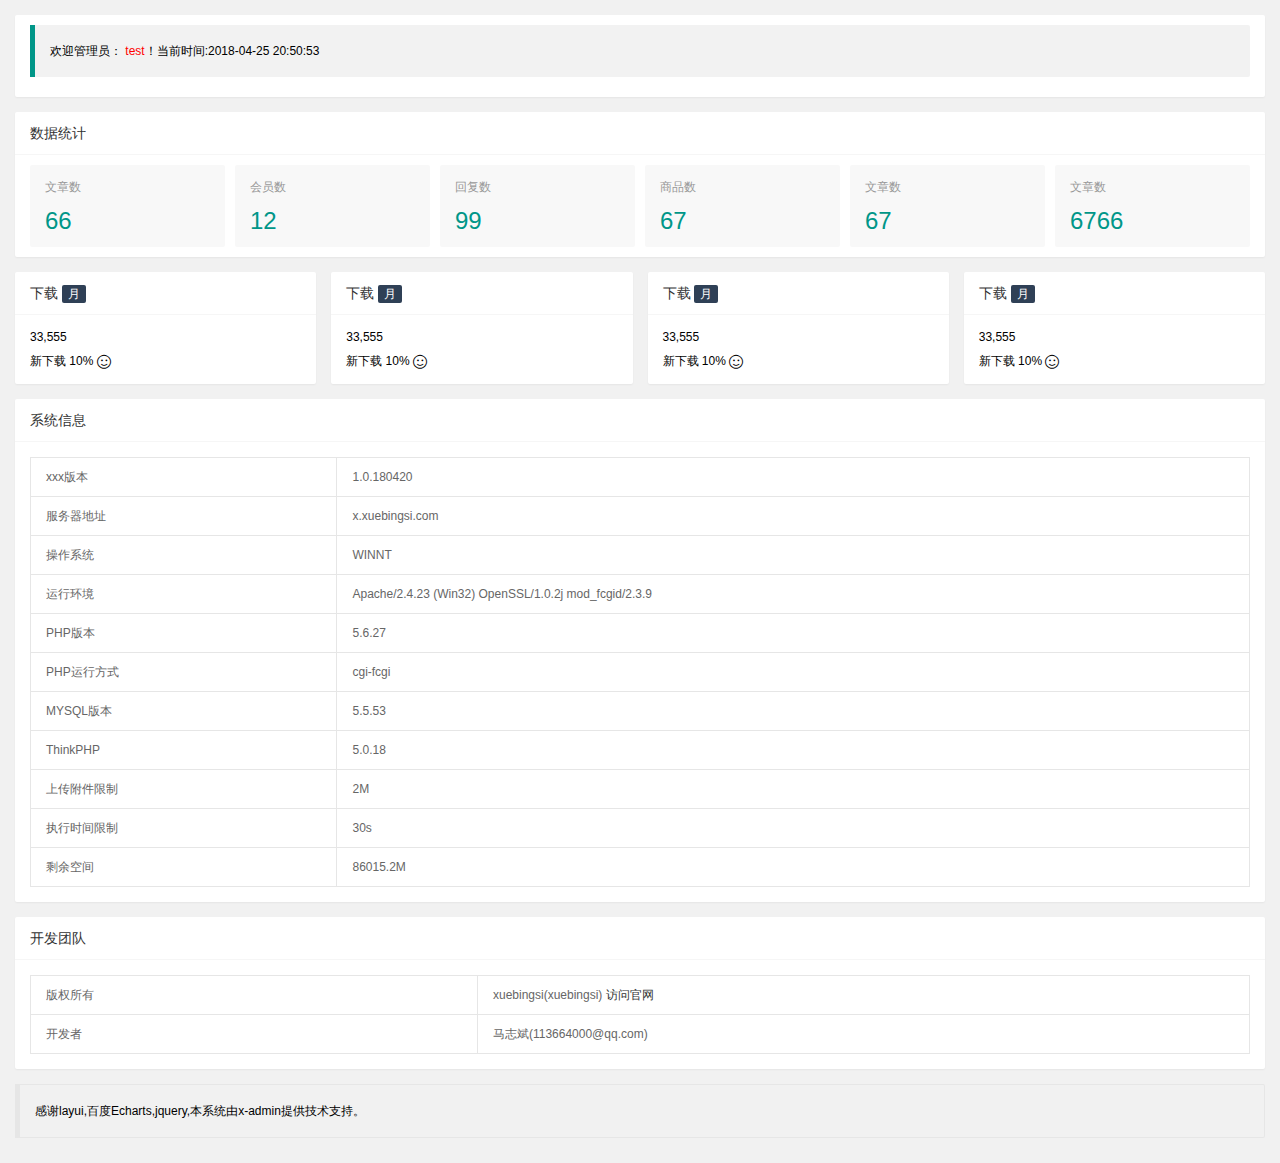
<file: smart-class/smart-class-web/src/main/webapp/admin/welcome.html>
<!DOCTYPE html>
<html class="x-admin-sm">
    <head>
        <meta charset="UTF-8">
        <title>欢迎页面-X-admin2.2</title>
        <meta name="renderer" content="webkit">
        <meta http-equiv="X-UA-Compatible" content="IE=edge,chrome=1">
        <meta name="viewport" content="width=device-width,user-scalable=yes, minimum-scale=0.4, initial-scale=0.8,target-densitydpi=low-dpi" />
        <link rel="stylesheet" href="./css/font.css">
        <link rel="stylesheet" href="./css/xadmin.css">
        <script src="./lib/layui/layui.js" charset="utf-8"></script>
        <script type="text/javascript" src="./js/xadmin.js"></script>
        <!-- 让IE8/9支持媒体查询，从而兼容栅格 -->
        <!--[if lt IE 9]>
          <script src="https://cdn.staticfile.org/html5shiv/r29/html5.min.js"></script>
          <script src="https://cdn.staticfile.org/respond.js/1.4.2/respond.min.js"></script>
        <![endif]-->
    </head>
    <body>
        <div class="layui-fluid">
            <div class="layui-row layui-col-space15">
                <div class="layui-col-md12">
                    <div class="layui-card">
                        <div class="layui-card-body ">
                            <blockquote class="layui-elem-quote">欢迎管理员：
                                <span class="x-red">test</span>！当前时间:2018-04-25 20:50:53
                            </blockquote>
                        </div>
                    </div>
                </div>
                <div class="layui-col-md12">
                    <div class="layui-card">
                        <div class="layui-card-header">数据统计</div>
                        <div class="layui-card-body ">
                            <ul class="layui-row layui-col-space10 layui-this x-admin-carousel x-admin-backlog">
                                <li class="layui-col-md2 layui-col-xs6">
                                    <a href="javascript:;" class="x-admin-backlog-body">
                                        <h3>文章数</h3>
                                        <p>
                                            <cite>66</cite></p>
                                    </a>
                                </li>
                                <li class="layui-col-md2 layui-col-xs6">
                                    <a href="javascript:;" class="x-admin-backlog-body">
                                        <h3>会员数</h3>
                                        <p>
                                            <cite>12</cite></p>
                                    </a>
                                </li>
                                <li class="layui-col-md2 layui-col-xs6">
                                    <a href="javascript:;" class="x-admin-backlog-body">
                                        <h3>回复数</h3>
                                        <p>
                                            <cite>99</cite></p>
                                    </a>
                                </li>
                                <li class="layui-col-md2 layui-col-xs6">
                                    <a href="javascript:;" class="x-admin-backlog-body">
                                        <h3>商品数</h3>
                                        <p>
                                            <cite>67</cite></p>
                                    </a>
                                </li>
                                <li class="layui-col-md2 layui-col-xs6">
                                    <a href="javascript:;" class="x-admin-backlog-body">
                                        <h3>文章数</h3>
                                        <p>
                                            <cite>67</cite></p>
                                    </a>
                                </li>
                                <li class="layui-col-md2 layui-col-xs6 ">
                                    <a href="javascript:;" class="x-admin-backlog-body">
                                        <h3>文章数</h3>
                                        <p>
                                            <cite>6766</cite></p>
                                    </a>
                                </li>
                            </ul>
                        </div>
                    </div>
                </div>
                <div class="layui-col-sm6 layui-col-md3">
                    <div class="layui-card">
                        <div class="layui-card-header">下载
                            <span class="layui-badge layui-bg-cyan layuiadmin-badge">月</span></div>
                        <div class="layui-card-body  ">
                            <p class="layuiadmin-big-font">33,555</p>
                            <p>新下载
                                <span class="layuiadmin-span-color">10%
                                    <i class="layui-inline layui-icon layui-icon-face-smile-b"></i></span>
                            </p>
                        </div>
                    </div>
                </div>
                <div class="layui-col-sm6 layui-col-md3">
                    <div class="layui-card">
                        <div class="layui-card-header">下载
                            <span class="layui-badge layui-bg-cyan layuiadmin-badge">月</span></div>
                        <div class="layui-card-body ">
                            <p class="layuiadmin-big-font">33,555</p>
                            <p>新下载
                                <span class="layuiadmin-span-color">10%
                                    <i class="layui-inline layui-icon layui-icon-face-smile-b"></i></span>
                            </p>
                        </div>
                    </div>
                </div>
                <div class="layui-col-sm6 layui-col-md3">
                    <div class="layui-card">
                        <div class="layui-card-header">下载
                            <span class="layui-badge layui-bg-cyan layuiadmin-badge">月</span></div>
                        <div class="layui-card-body ">
                            <p class="layuiadmin-big-font">33,555</p>
                            <p>新下载
                                <span class="layuiadmin-span-color">10%
                                    <i class="layui-inline layui-icon layui-icon-face-smile-b"></i></span>
                            </p>
                        </div>
                    </div>
                </div>
                <div class="layui-col-sm6 layui-col-md3">
                    <div class="layui-card">
                        <div class="layui-card-header">下载
                            <span class="layui-badge layui-bg-cyan layuiadmin-badge">月</span></div>
                        <div class="layui-card-body ">
                            <p class="layuiadmin-big-font">33,555</p>
                            <p>新下载
                                <span class="layuiadmin-span-color">10%
                                    <i class="layui-inline layui-icon layui-icon-face-smile-b"></i></span>
                            </p>
                        </div>
                    </div>
                </div>
                <div class="layui-col-md12">
                    <div class="layui-card">
                        <div class="layui-card-header">系统信息</div>
                        <div class="layui-card-body ">
                            <table class="layui-table">
                                <tbody>
                                    <tr>
                                        <th>xxx版本</th>
                                        <td>1.0.180420</td></tr>
                                    <tr>
                                        <th>服务器地址</th>
                                        <td>x.xuebingsi.com</td></tr>
                                    <tr>
                                        <th>操作系统</th>
                                        <td>WINNT</td></tr>
                                    <tr>
                                        <th>运行环境</th>
                                        <td>Apache/2.4.23 (Win32) OpenSSL/1.0.2j mod_fcgid/2.3.9</td></tr>
                                    <tr>
                                        <th>PHP版本</th>
                                        <td>5.6.27</td></tr>
                                    <tr>
                                        <th>PHP运行方式</th>
                                        <td>cgi-fcgi</td></tr>
                                    <tr>
                                        <th>MYSQL版本</th>
                                        <td>5.5.53</td></tr>
                                    <tr>
                                        <th>ThinkPHP</th>
                                        <td>5.0.18</td></tr>
                                    <tr>
                                        <th>上传附件限制</th>
                                        <td>2M</td></tr>
                                    <tr>
                                        <th>执行时间限制</th>
                                        <td>30s</td></tr>
                                    <tr>
                                        <th>剩余空间</th>
                                        <td>86015.2M</td></tr>
                                </tbody>
                            </table>
                        </div>
                    </div>
                </div>
                <div class="layui-col-md12">
                    <div class="layui-card">
                        <div class="layui-card-header">开发团队</div>
                        <div class="layui-card-body ">
                            <table class="layui-table">
                                <tbody>
                                    <tr>
                                        <th>版权所有</th>
                                        <td>xuebingsi(xuebingsi)
                                            <a href="http://x.xuebingsi.com/" target="_blank">访问官网</a></td>
                                    </tr>
                                    <tr>
                                        <th>开发者</th>
                                        <td>马志斌(113664000@qq.com)</td></tr>
                                </tbody>
                            </table>
                        </div>
                    </div>
                </div>
                <style id="welcome_style"></style>
                <div class="layui-col-md12">
                    <blockquote class="layui-elem-quote layui-quote-nm">感谢layui,百度Echarts,jquery,本系统由x-admin提供技术支持。</blockquote></div>
            </div>
        </div>
        </div>
    </body>
</html>
</file>
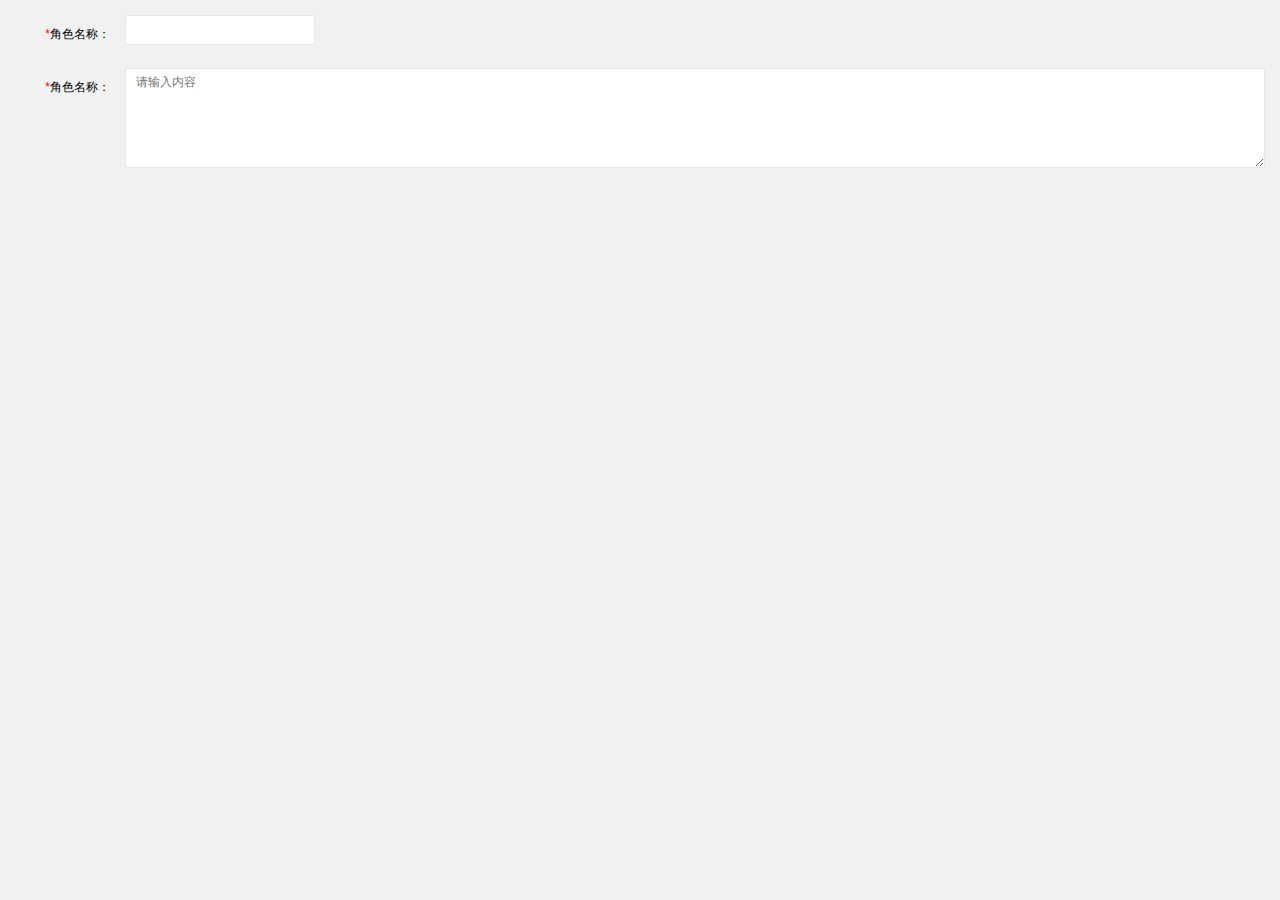
<file: smart-class/smart-class-web/src/main/webapp/admin/role/add.html>
<!DOCTYPE html>
<html class="x-admin-sm">

<head>
    <meta charset="UTF-8">
    <title>欢迎页面-X-admin2.2</title>
    <meta name="renderer" content="webkit">
    <meta http-equiv="X-UA-Compatible" content="IE=edge,chrome=1">
    <meta name="viewport"
          content="width=device-width,user-scalable=yes, minimum-scale=0.4, initial-scale=0.8,target-densitydpi=low-dpi"/>
    <link rel="stylesheet" href="../../css/font.css">
    <link rel="stylesheet" href="../../css/xadmin.css">
    <script type="text/javascript" src="../../js/jquery-1.4.4.min.js"></script>
    <script type="text/javascript" src="../../lib/layui/layui.js" charset="utf-8"></script>
    <script type="text/javascript" src="../../js/xadmin.js"></script>

    <!-- 让IE8/9支持媒体查询，从而兼容栅格 -->
    <!--[if lt IE 9]>
    <script src="https://cdn.staticfile.org/html5shiv/r29/html5.min.js"></script>
    <script src="https://cdn.staticfile.org/respond.js/1.4.2/respond.min.js"></script>
    <![endif]--></head>

<body>
<div class="layui-fluid">
    <div class="layui-row">
        <form class="layui-form" method="post" action="/admin/role">
            <div class="layui-form-item">
                <label for="roleName" class="layui-form-label">
                    <span class="x-red">*</span>角色名称：</label>
                <div class="layui-input-inline">
                    <input type="text" id="roleName" name="roleName" required="" lay-verify="required"
                           autocomplete="off" class="layui-input"></div>
            </div>
            <div class="layui-form-item layui-form-text">
                <label for="roleDescription" class="layui-form-label"><span class="x-red">*</span>角色名称：</label>
                <div class="layui-input-block">
                    <textarea placeholder="请输入内容" id="roleDescription" name="roleDescription"
                              class="layui-textarea"></textarea>
                </div>
            </div>

        </form>
    </div>
</div>
<script>
    function add(index) {
        let roleName = $("#roleName").val();
        let roleDescription = $("#roleDescription").val();
        $.ajax({
                async:false,
                url: "./",
                data: {
                    "roleName": roleName,
                    "roleDescription": roleDescription,
                },
                type: "post",
                success: function (data) {
                    if (data["success"]>0){
                        parent.layer.msg("数据添加成功");
                        parent.layer.close(index);

                    }
                }
            }
        )
    }
</script>
</body>

</html>
</file>
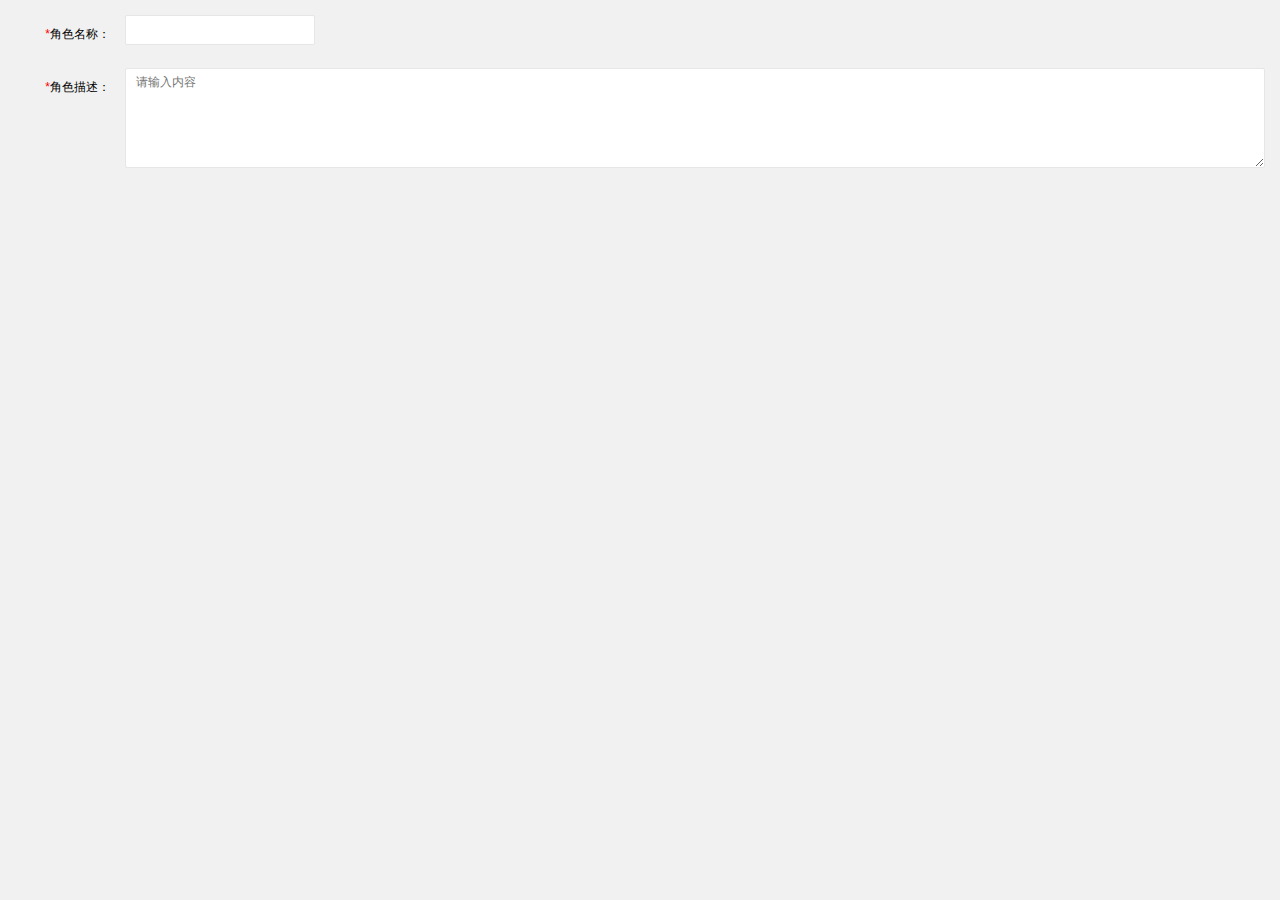
<file: smart-class/smart-class-web/src/main/webapp/admin/role/edit.html>
<!DOCTYPE html>
<html class="x-admin-sm">

<head>
    <meta charset="UTF-8">
    <title>欢迎页面-X-admin2.2</title>
    <meta name="renderer" content="webkit">
    <meta http-equiv="X-UA-Compatible" content="IE=edge,chrome=1">
    <meta name="viewport"
          content="width=device-width,user-scalable=yes, minimum-scale=0.4, initial-scale=0.8,target-densitydpi=low-dpi"/>
    <link rel="stylesheet" href="../../css/font.css">
    <link rel="stylesheet" href="../../css/xadmin.css">
    <script type="text/javascript" src="../../js/jquery-1.4.4.min.js"></script>
    <script type="text/javascript" src="../../lib/layui/layui.js" charset="utf-8"></script>
    <script type="text/javascript" src="../../js/xadmin.js"></script>
    <script>
        function loadPageByRoleId(roleId) {
            $("#roleId").val(roleId);
            $.ajax({
                url:"./"+roleId,
                type:"get",
                success:function (data) {
                    $("#roleName").val(data["data"]["roleName"]);
                    $("#roleDescription").val(data["data"]["roleDescription"]);
                }
            })
        }
        function editRole(index) {
            let roleName = $("#roleName").val();
            let roleDescription = $("#roleDescription").val();
            $.ajax({
                    url: "./"+$("#roleId").val(),
                    data: {
                        // "_method":"PUT",
                        "roleName": roleName,
                        "roleDescription": roleDescription,
                    },
                    type: "put",
                    dataType:"json",
                    success: function (data) {
                        if (data["success"]==1){
                            parent.layer.msg("数据修改成功");
                            parent.layer.close(index);
                            parent.table.reload("roleTable");
                        }
                    }
                }
            )
        }
    </script>
    <!-- 让IE8/9支持媒体查询，从而兼容栅格 -->
    <!--[if lt IE 9]>
    <script src="https://cdn.staticfile.org/html5shiv/r29/html5.min.js"></script>
    <script src="https://cdn.staticfile.org/respond.js/1.4.2/respond.min.js"></script>
    <![endif]--></head>

<body>
<div class="layui-fluid">
    <div class="layui-row">
        <form class="layui-form" method="post" action="/admin/role">
            <input type="hidden" id="roleId" name="roleId">
            <div class="layui-form-item">
                <label for="roleName" class="layui-form-label">
                    <span class="x-red">*</span>角色名称：</label>
                <div class="layui-input-inline">
                    <input type="text" id="roleName" name="roleName" required="" lay-verify="required"
                           autocomplete="off" class="layui-input"></div>
            </div>
            <div class="layui-form-item layui-form-text">
                <label for="roleDescription" class="layui-form-label"><span class="x-red">*</span>角色描述：</label>
                <div class="layui-input-block">
                    <textarea placeholder="请输入内容" id="roleDescription" name="roleDescription"
                              class="layui-textarea"></textarea>
                </div>
            </div>

        </form>
    </div>
</div>

</body>

</html>
</file>
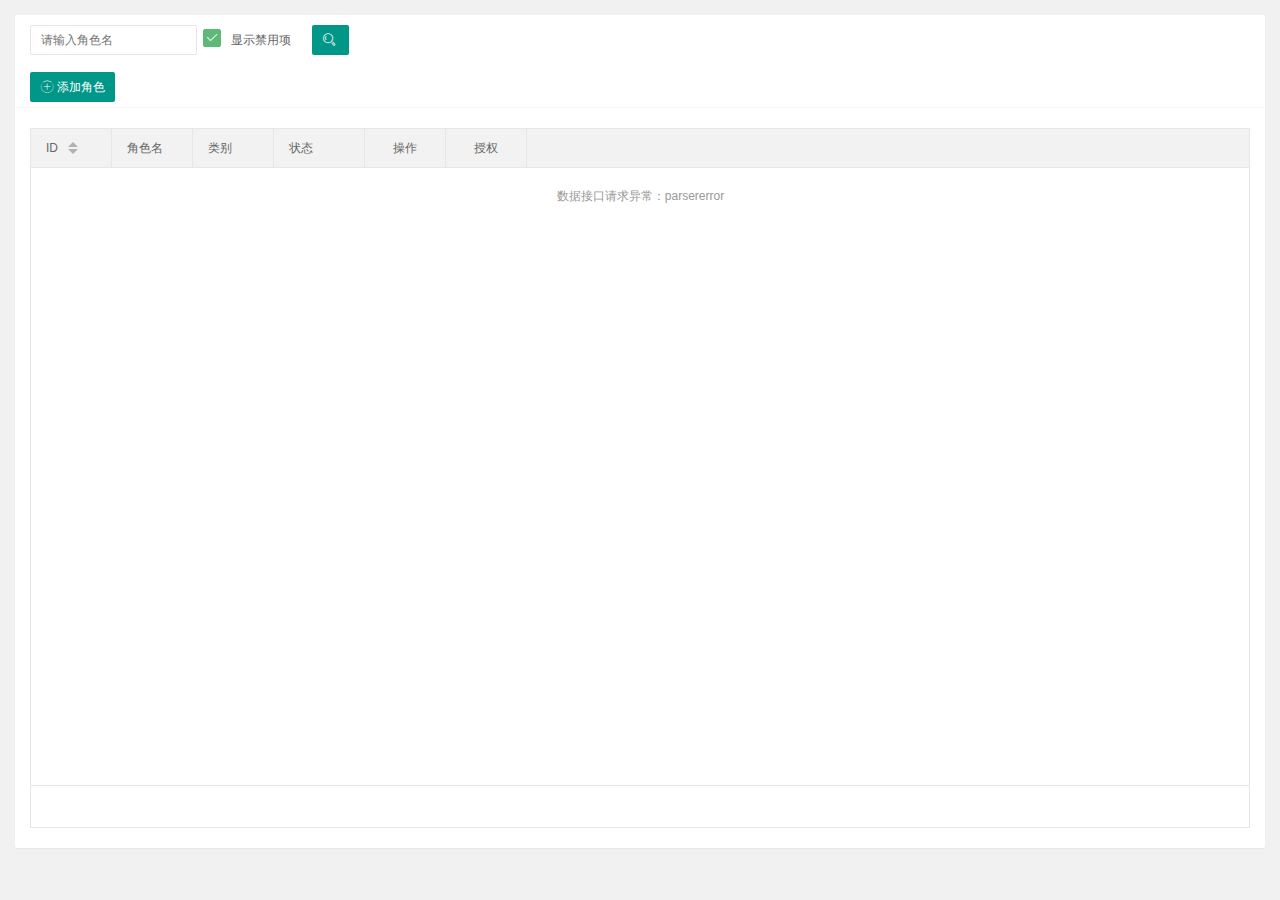
<file: smart-class/smart-class-web/src/main/webapp/admin/role/manage.html>
<!DOCTYPE html>
<html class="x-admin-sm">
<head>
    <meta charset="UTF-8">
    <title>欢迎页面-X-admin2.2</title>
    <meta name="renderer" content="webkit">
    <meta http-equiv="X-UA-Compatible" content="IE=edge,chrome=1">
    <meta name="viewport"
          content="width=device-width,user-scalable=yes, minimum-scale=0.4, initial-scale=0.8,target-densitydpi=low-dpi"/>
    <link rel="stylesheet" href="../../css/font.css">
    <link rel="stylesheet" href="../../css/xadmin.css">
    <script src="../../lib/layui/layui.js" charset="utf-8"></script>
    <script src="../../js/jquery.min.js"></script>
    <script src="../../js/smart.js"></script>
    <!--    <script type="text/javascript" src="../../js/xadmin.js"></script>-->
    <!--[if lt IE 9]>
    <script src="https://cdn.staticfile.org/html5shiv/r29/html5.min.js"></script>
    <script src="https://cdn.staticfile.org/respond.js/1.4.2/respond.min.js"></script>
    <![endif]-->
</head>
<body>
<div class="layui-fluid">
    <div class="layui-row layui-col-space15">
        <div class="layui-col-md12">
            <div class="layui-card">
                <div class="layui-card-body ">
                    <form class="layui-form layui-col-space5">
                        <div class="layui-inline layui-show-xs-block">
                            <input type="text" id="roleName" name="roleName" placeholder="请输入角色名" autocomplete="off"
                                   class="layui-input">
                        </div>
                        <input type="checkbox" name="roleStatus" value="-1" title="显示禁用项" lay-skin="primary" checked>
                        <div class="layui-inline layui-show-xs-block">
                            <button id="searchButton" type="button" class="layui-btn" lay-submit="" lay-filter="sreach">
                                <i class="layui-icon">&#xe615;</i></button>
                        </div>
                    </form>
                </div>
                <div class="layui-card-header">

                    <button class="layui-btn" id="add"><i class="layui-icon"></i>添加角色</button>
                </div>
                <div class="layui-card-body" id="table_wrap">
                    <table id="dataTable" lay-filter="test"></table>
                </div>
            </div>
        </div>
    </div>
</div>
</body>
<script>
    $(function () {
        let initParam = {"tableParam": tableParam};
        smart.initPage(initParam)
        $("#searchButton").click(search);
        $("#add").click(function () {

            let yesParam = {
                yes: function (index, layero) {
                    let iframeWin = window[layero.find('iframe')[0]['name']];
                    iframeWin.add(index);
                    table.reload("dataTable");
                }
            }
            smart.open("添加角色", "add.html", 460, 360, yesParam);
        })
    })

    function search() {
        let roleStatusValue = $("input[name='roleStatus']:checked").val();
        if (roleStatusValue == null) {
            roleStatusValue = 0;
        }
        tableObject.reload({
            url: "./",
            where: {
                "roleName": $("#roleName").val(),
                "roleStatus": roleStatusValue
            },
            page: {
                curr: 1
            }
        })
    }


    let tableParam = {
        where: {
            "roleStatus": "-1"
        }
        , cols: [[ //表头
            {field: 'roleId', title: 'ID', width: 80, sort: true}
            , {field: 'roleName', title: '角色名', width: 80}
            , {
                field: 'roleDefault', title: '类别', width: 80, templet: function (data) {
                    if (data["roleDefault"] == 0) {
                        return "用户创建";
                    } else {
                        return "系统内置";
                    }
                }
            }
            , {
                field: 'roleStatus', title: '状态', width: 90, templet: function (data) {
                    if (data["roleStatus"] == 0) {
                        return "<span data-status-id=" + data["roleId"] + " data-status=" + data["roleStatus"] + " class='layui-btn layui-btn-normal layui-btn-mini'>已启用</span>";
                    } else {
                        return "<span data-status-id=" + data["roleId"] + " data-status=" + data["roleStatus"] + " class='layui-btn layui-btn-danger layui-btn-mini '>已禁用</span>";
                    }
                }
            }
            , {
                field: 'roleId', title: '操作', width: 80, align: "center", templet: function (data) {
                    if (data["roleDefault"] == 1) {
                        return "";
                    }
                    var editButton = "<a title='编辑' data-edit-id='" + data["roleId"] + "'href='javascript:;'><i class='layui-icon'>&#xe642;</i></a>";
                    var deleteButton = "<a title='删除' data-delete-id='" + data["roleId"] + "'href='javascript:;'><i class='layui-icon'>&#xe640;</i></a>";
                    return editButton + deleteButton;
                }
            }
            , {
                field: 'roleId', title: '授权', width: 80, align: "center", templet: function (data) {
                    if (data["roleDefault"] == 1) {
                        return "";
                    }
                    let button = "<a title='授权' data-grant-id='" + data["roleId"] + "'href='javascript:;'><i class='layui-icon'>&#xe614;</i></a>";
                    return button;
                }
            }

        ]],
        done: function () {

            $("a[data-edit-id]").click(function () {
                let roleId = $(this).attr("data-edit-id");
                let yesParam = {
                    yes: function (index, layero) {
                        let iframeWin = window[layero.find('iframe')[0]['name']];
                        iframeWin.edit(index);
                    }
                }
                let successParam = {
                    success: function (layero, index) {
                        let iframeWin = window[layero.find('iframe')[0]['name']];
                        iframeWin.loadPageByDataId(roleId);
                    }
                }
                smart.open("编辑角色", "edit.html", 460, 360, yesParam, successParam);
            });
            $("a[data-delete-id]").click(function () {
                let roleId = $(this).attr("data-delete-id");
                let ajaxParam = {
                    url: "./" + roleId,
                    type: "delete",
                    dataType: "json",
                    success: function (data) {
                        if (data["success"] > 0) {
                            layer.msg("删除角色成功");
                        } else {
                            layer.msg("删除角色失败");
                        }
                    }
                }
                smart.confirm("确定删除角色？", "提示", roleId, ajaxParam);
            });
            $("span[data-status-id]").click(function () {
                let roleId = $(this).attr("data-status-id");
                let roleStatus = $(this).attr("data-status");
                let warMsg = "确定是否要启用该角色?";
                if (roleStatus == 0) {
                    warMsg = "确定要禁用该角色?"
                    roleStatus = 1;
                } else if (roleStatus==1){
                    roleStatus = 0;
                }
                let ajaxParam = {
                    async:false,
                    type: "put",
                    url: "./" + roleId,
                    data: {
                        "roleStatus": roleStatus
                    },
                    success: function (data) {
                        if (data["success"] > 0) {
                            if (roleStatus==0){
                                layer.msg("启用角色成功");
                            }else {
                                layer.msg("禁用角色成功");
                            }
                        }
                    }
                };
                smart.confirm(warMsg, "系统提示", roleId, ajaxParam);
            })
            $("a[data-grant-id]").click(function () {
                let roleId = $(this).attr("data-grant-id");
                let yesParam = {
                    yes: function (index, layero) {
                        let iframeWin = window[layero.find('iframe')[0]['name']];
                        iframeWin.roleGrant(roleId, index);
                    }
                }

                let successParam = {
                    success: function (layero, index) {
                        let iframeWin = window[layero.find('iframe')[0]['name']];
                        iframeWin.initTree(roleId);
                    }
                }
                smart.open("角色授权", "grant.html", 480, 540, yesParam, successParam)
            })
        }
    }


</script>
</html>
</file>
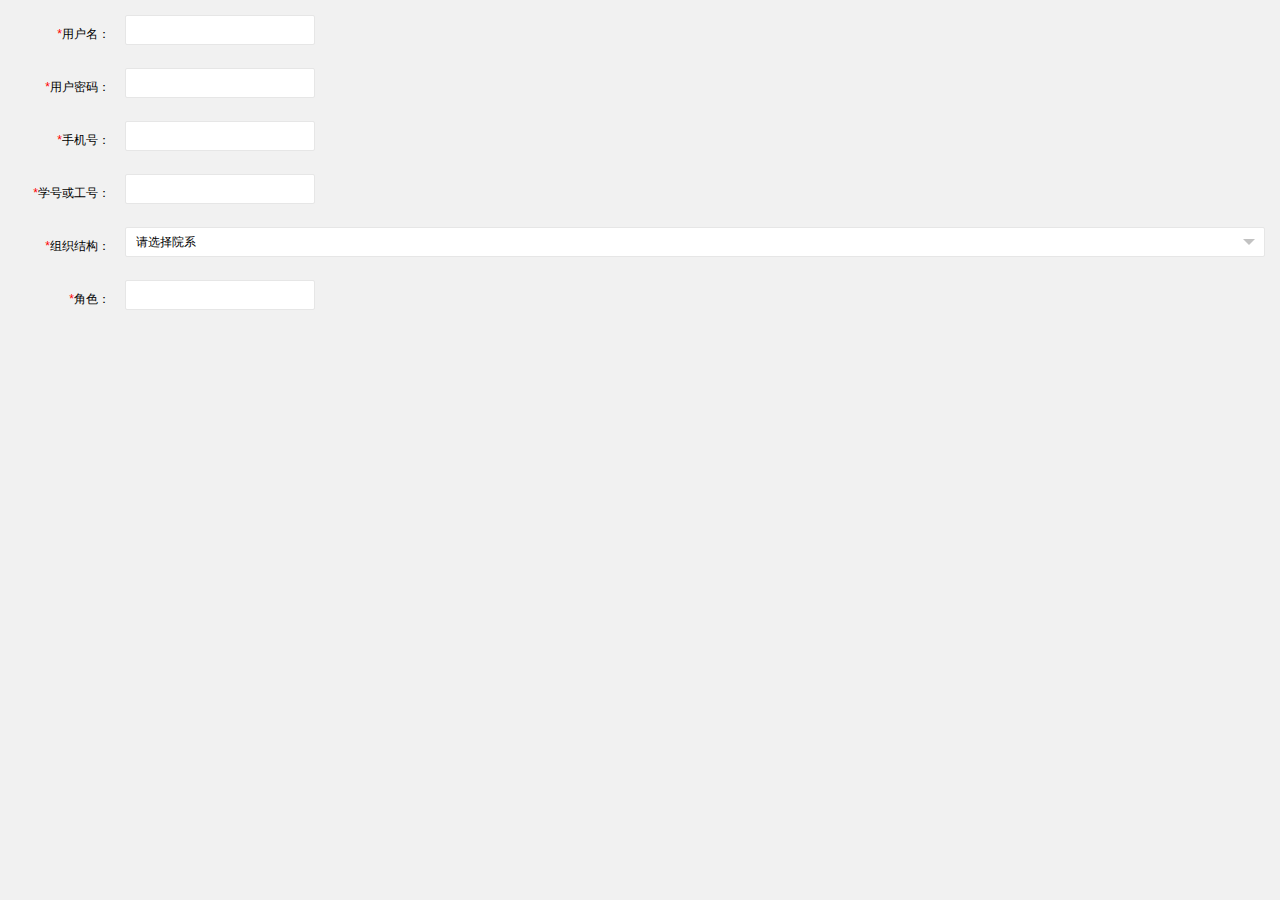
<file: smart-class/smart-class-web/src/main/webapp/admin/user/add.html>
<!DOCTYPE html>
<html class="x-admin-sm">

<head>
    <meta charset="UTF-8">
    <title>欢迎页面-X-admin2.2</title>
    <meta name="renderer" content="webkit">
    <meta http-equiv="X-UA-Compatible" content="IE=edge,chrome=1">
    <meta name="viewport"
          content="width=device-width,user-scalable=yes, minimum-scale=0.4, initial-scale=0.8,target-densitydpi=low-dpi"/>
    <link rel="stylesheet" href="../../css/font.css">
    <link rel="stylesheet" href="../../css/xadmin.css">
    <script type="text/javascript" src="../../js/jquery-1.4.4.min.js"></script>
    <script type="text/javascript" src="../../lib/layui/layui.js" charset="utf-8"></script>
    <script type="text/javascript" src="../../js/xadmin.js"></script>
    <!-- 让IE8/9支持媒体查询，从而兼容栅格 -->
    <!--[if lt IE 9]>
    <script src="https://cdn.staticfile.org/html5shiv/r29/html5.min.js"></script>
    <script src="https://cdn.staticfile.org/respond.js/1.4.2/respond.min.js"></script>
    <![endif]--></head>

<body>
<div class="layui-fluid">
    <div class="layui-row">
        <form class="layui-form" method="post" action="/admin/user">
            <div class="layui-form-item">
                <label for="userName" class="layui-form-label">
                    <span class="x-red">*</span>用户名：</label>
                <div class="layui-input-inline">
                    <input type="text" id="userName" name="userName" required="" lay-verify="required"
                           autocomplete="off" class="layui-input"></div>
            </div>
            <div class="layui-form-item">
                <label for="userPassword" class="layui-form-label">
                    <span class="x-red">*</span>用户密码：</label>
                <div class="layui-input-inline">
                    <input type="text" id="userPassword" name="userPassword" required="" lay-verify="required"
                           autocomplete="off" class="layui-input"></div>
            </div>
            <div class="layui-form-item">
                <label for="userPhone" class="layui-form-label">
                    <span class="x-red">*</span>手机号：</label>
                <div class="layui-input-inline">
                    <input type="text" id="userPhone" name="userPhone" required="" lay-verify="required"
                           autocomplete="off" class="layui-input"></div>
            </div>
            <div class="layui-form-item">
                <label for="userNumber" class="layui-form-label">
                    <span class="x-red">*</span>学号或工号：</label>
                <div class="layui-input-inline">
                    <input type="text" id="userNumber" name="userNumber" required="" lay-verify="required"
                           autocomplete="off" class="layui-input"></div>
            </div>
            <div class="layui-form-item">
                <label for="faculty" class="layui-form-label">
                    <span class="x-red">*</span>组织结构：</label>
                <div class="layui-input-block">
                <select id="faculty" name="faculty" lay-verify="required">
                    <option>请选择院系</option>
                </select>
                </div>

            </div>
            <div class="layui-form-item">
                <label for="rolePid" class="layui-form-label">
                    <span class="x-red">*</span>角色：</label>
                <div class="layui-input-inline">
                    <input type="text" id="rolePid" name="rolePid" required="" lay-verify="required"
                           autocomplete="off" class="layui-input"></div>
            </div>
        </form>
    </div>
</div>
<script>
    var form;
    $(function () {
        layui.use('form', function() {
             form = layui.form;
        })
        // $.ajax({
        //     url: "../organization/" + 0,
        //     type: "get",
        //     dataType: "json",
        //     success: function (data) {
        //         console.log(data);
        //         for (let i in data) {
        //             let option = "<option value='"+data[i]["organizationId"]+"'>"+data[i]["organizationName"]+"</option>";
        //             $("#faculty").append(option);
        //
        //         }
        //     }
        // })
    })

    function add(index) {
        let userName = $("#userName").val();
        let userPassword = $("#userPassword").val();
        let userPhone = $("#userPhone").val();
        let userNumber = $("#userNumber").val();
        let organizationPid = $("#organizationPid").val();
        let rolePid = $("#rolePid").val();
        $.ajax({
                url: "./",
                data: {
                    "userName": userName,
                    "userPassword": userPassword,
                    "userPhone": userPhone,
                    "userNumber": userNumber,
                    "organizationPid": organizationPid,
                    "rolePid": rolePid
                },
                type: "post",
                success: function (data) {
                    if (data["success"] > 0) {
                        parent.layer.msg("用戶添加成功");
                        parent.layer.close(index);
                        parent.table.reload("dataTable");
                    }
                }
            }
        )
    }
</script>
</body>

</html>
</file>
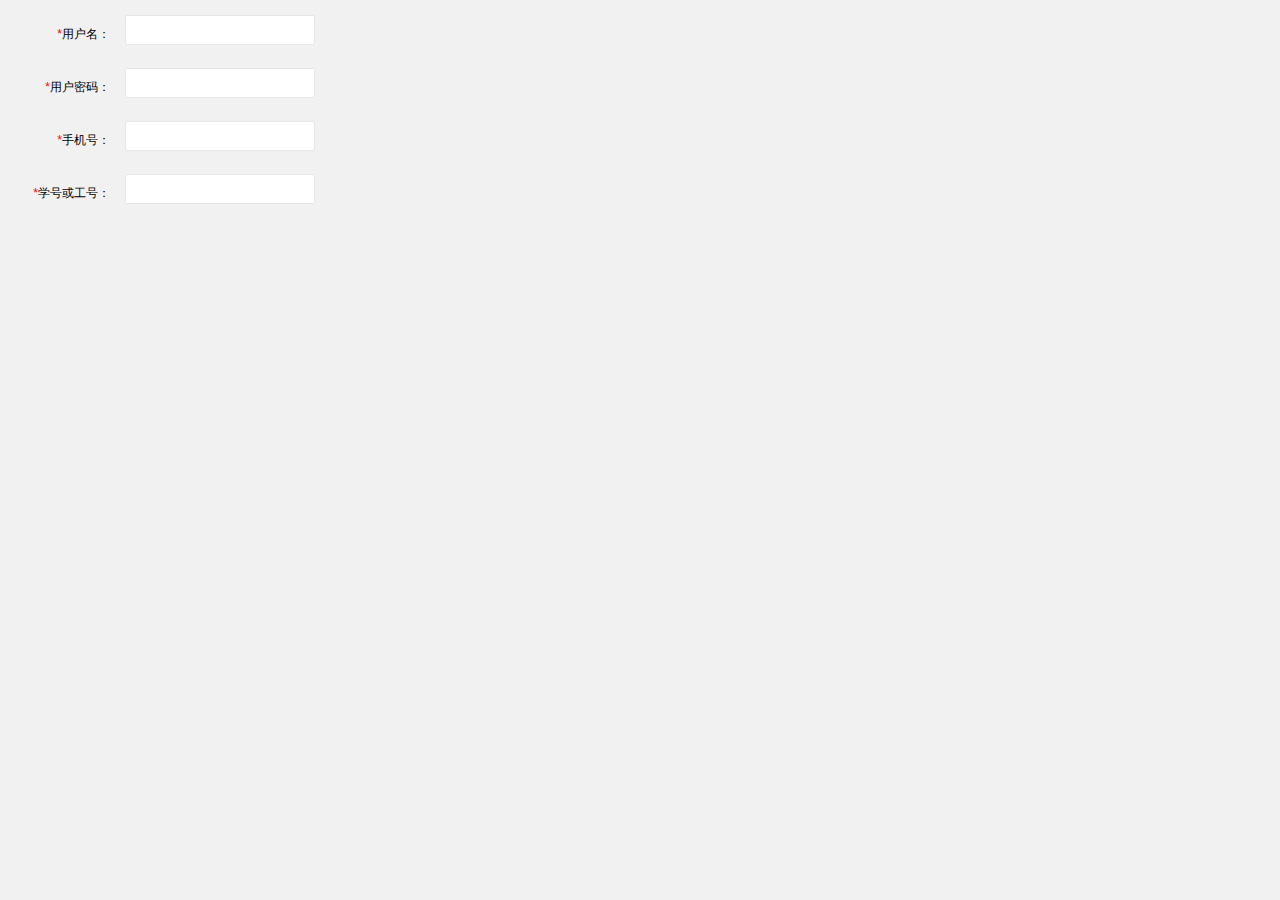
<file: smart-class/smart-class-web/src/main/webapp/admin/user/edit.html>
<!DOCTYPE html>
<html class="x-admin-sm">

<head>
    <meta charset="UTF-8">
    <title>欢迎页面-X-admin2.2</title>
    <meta name="renderer" content="webkit">
    <meta http-equiv="X-UA-Compatible" content="IE=edge,chrome=1">
    <meta name="viewport"
          content="width=device-width,user-scalable=yes, minimum-scale=0.4, initial-scale=0.8,target-densitydpi=low-dpi"/>
    <link rel="stylesheet" href="../../css/font.css">
    <link rel="stylesheet" href="../../css/xadmin.css">
    <script type="text/javascript" src="../../js/jquery-1.4.4.min.js"></script>
    <script type="text/javascript" src="../../lib/layui/layui.js" charset="utf-8"></script>
    <script type="text/javascript" src="../../js/xadmin.js"></script>
    <!-- 让IE8/9支持媒体查询，从而兼容栅格 -->
    <!--[if lt IE 9]>
    <script src="https://cdn.staticfile.org/html5shiv/r29/html5.min.js"></script>
    <script src="https://cdn.staticfile.org/respond.js/1.4.2/respond.min.js"></script>
    <![endif]--></head>

<body>
<div class="layui-fluid">
    <div class="layui-row">
        <form class="layui-form" method="post" action="/admin/role">
            <input type="hidden" id="userId" name="userId">
            <div class="layui-form-item">
                <label for="userName" class="layui-form-label">
                    <span class="x-red">*</span>用户名：</label>
                <div class="layui-input-inline">
                    <input type="text" id="userName" name="userName" required="" lay-verify="required"
                           autocomplete="off" class="layui-input"></div>
            </div>
            <div class="layui-form-item">
                <label for="userPassword" class="layui-form-label">
                    <span class="x-red">*</span>用户密码：</label>
                <div class="layui-input-inline">
                    <input type="text" id="userPassword" name="userPassword" required="" lay-verify="required"
                           autocomplete="off" class="layui-input"></div>
            </div>
            <div class="layui-form-item">
                <label for="userPhone" class="layui-form-label">
                    <span class="x-red">*</span>手机号：</label>
                <div class="layui-input-inline">
                    <input type="text" id="userPhone" name="userPhone" required="" lay-verify="required"
                           autocomplete="off" class="layui-input"></div>
            </div>
            <div class="layui-form-item">
                <label for="userNumber" class="layui-form-label">
                    <span class="x-red">*</span>学号或工号：</label>
                <div class="layui-input-inline">
                    <input type="text" id="userNumber" name="userNumber" required="" lay-verify="required"
                           autocomplete="off" class="layui-input"></div>
            </div>
        </form>
    </div>
</div>
<script>
    function loadPageByDataId(dataId) {
        $("#userId").val(dataId);
        $.ajax({
            url:"./"+dataId,
            type:"get",
            success:function (data) {
                $("#userName").val(data["userName"]);
                $("#userPassword").val(data["userPassword"]);
                $("#userPhone").val(data["userPhone"]);
                $("#userNumber").val(data["userNumber"]);
            }
        })
    }
    function edit(index) {
        let userName = $("#userName").val();
        let userPassword = $("#userPassword").val();
        let userPhone = $("#userPhone").val();
        let userNumber = $("#userNumber").val();
        $.ajax({
                url: "./"+$("#userId").val(),
                data: {
                    "userName": userName,
                    "userPassword": userPassword,
                    "userPhone": userPhone,
                    "userNumber":userNumber
                },
                type: "put",
                dataType:"json",
                success: function (data) {
                    if (data["success"]>0){
                        parent.layer.msg("数据修改成功");
                        parent.layer.close(index);
                        parent.table.reload("roleTable");
                    }
                }
            }
        )
    }
</script>
</body>

</html>
</file>
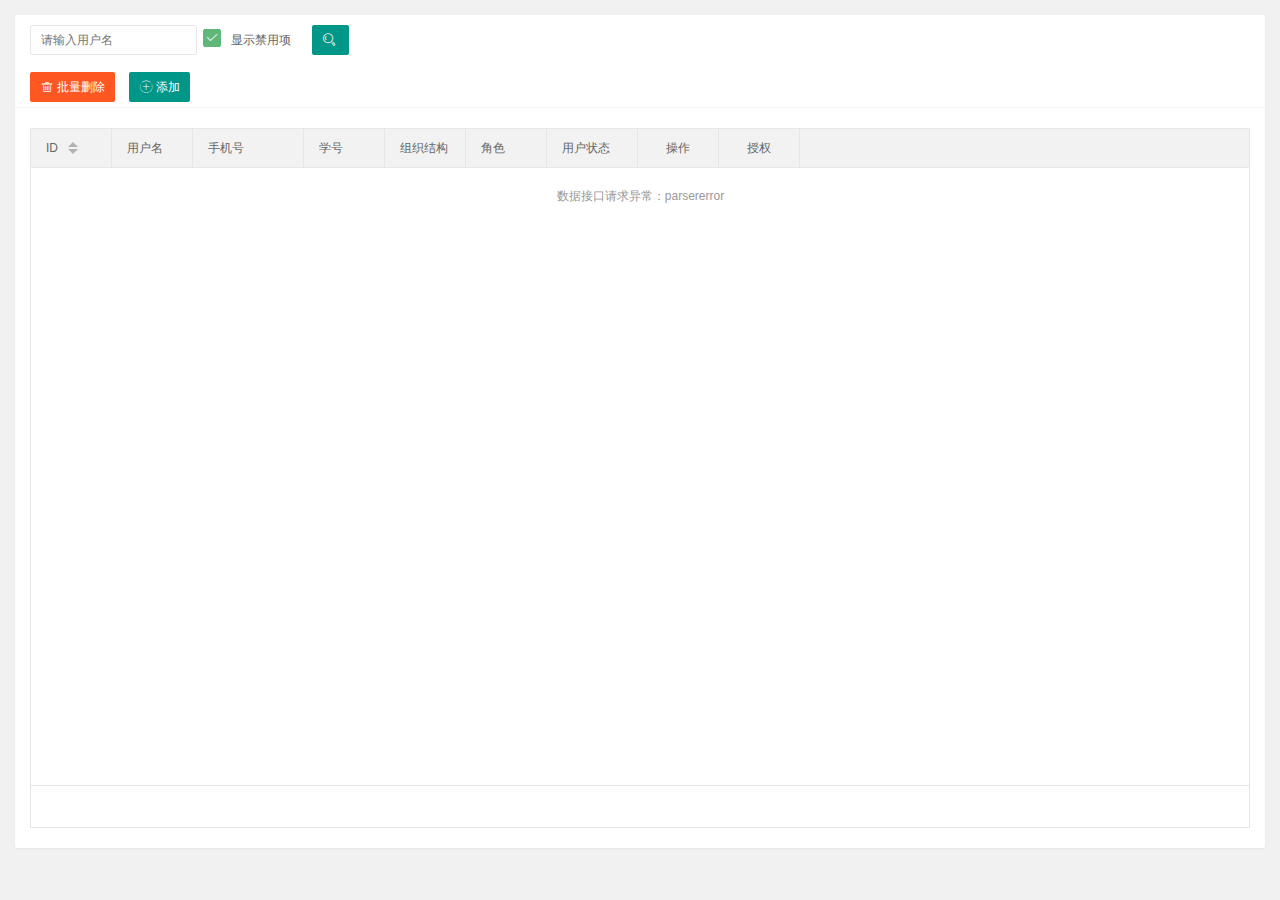
<file: smart-class/smart-class-web/src/main/webapp/admin/user/manage.html>
<!DOCTYPE html>
<html class="x-admin-sm">
<head>
    <meta charset="UTF-8">
    <title>欢迎页面-X-admin2.2</title>
    <meta name="renderer" content="webkit">
    <meta http-equiv="X-UA-Compatible" content="IE=edge,chrome=1">
    <meta name="viewport"
          content="width=device-width,user-scalable=yes, minimum-scale=0.4, initial-scale=0.8,target-densitydpi=low-dpi"/>
    <link rel="stylesheet" href="../../css/font.css">
    <link rel="stylesheet" href="../../css/xadmin.css">
    <script src="../../lib/layui/layui.js" charset="utf-8"></script>
    <script src="../../js/jquery.min.js"></script>
    <script src="../../js/smart.js"></script>
    <!--    <script type="text/javascript" src="../../js/xadmin.js"></script>-->
    <!--[if lt IE 9]>
    <script src="https://cdn.staticfile.org/html5shiv/r29/html5.min.js"></script>
    <script src="https://cdn.staticfile.org/respond.js/1.4.2/respond.min.js"></script>
    <![endif]-->
</head>
<body>
<div class="layui-fluid">
    <div class="layui-row layui-col-space15">
        <div class="layui-col-md12">
            <div class="layui-card">
                <div class="layui-card-body ">
                    <form class="layui-form layui-col-space5">
                        <div class="layui-inline layui-show-xs-block">
                            <input type="text" id="userName" name="userName" placeholder="请输入用户名" autocomplete="off"
                                   class="layui-input">
                        </div>
                        <input type="checkbox" name="userStatus" value="-1" title="显示禁用项" lay-skin="primary" checked>
                        <div class="layui-inline layui-show-xs-block">
                            <button id="searchButton" type="button" class="layui-btn" lay-submit="" lay-filter="sreach">
                                <i class="layui-icon">&#xe615;</i></button>
                        </div>
                    </form>
                </div>
                <div class="layui-card-header">
                    <button class="layui-btn layui-btn-danger" onclick="delAll()"><i class="layui-icon"></i>批量删除
                    </button>
                    <button class="layui-btn" id="add"><i class="layui-icon"></i>添加</button>
                </div>
                <div class="layui-card-body" id="table_wrap">
                    <table id="dataTable" lay-filter="test"></table>
                </div>
            </div>
        </div>
    </div>
</div>
</body>
<script>
    $(function () {
        let initParam = {"tableParam": tableParam};
        smart.initPage(initParam)
        $("#add").click(function () {
            let yesParam = {
                yes: function (index, layero) {
                    let iframeWin = window[layero.find('iframe')[0]['name']];
                    iframeWin.add(index);
                }
            }
            smart.open("添加用户", "add.html", 460, 360, yesParam);
        })
    })
    let tableParam = {
        //开启分页
        where: {
            "userStatus": "-1"
        }
        , cols: [[ //表头
            {field: 'userId', title: 'ID', width: 80, sort: true}
            , {field: 'userName', title: '用户名', width: 80}
            , {field: 'userPhone', title: '手机号', width: 110}
            , {field: 'userName', title: '学号', width: 80}
            , {field: 'organizationPid', title: '组织结构', width: 80}
            , {field: 'rolePid', title: '角色', width: 80}
            , {
                field: 'userStatus', title: '用户状态', width: 90, templet: function (data) {
                    if (data["userStatus"] == 0) {
                        return "<span data-user-id=" + data["userId"] + " data-status=" + data["userStatus"] + " class='layui-btn layui-btn-normal layui-btn-mini'>已启用</span>";
                    } else {
                        return "<span data-user-id=" + data["userId"] + " data-status=" + data["userStatus"] + " class='layui-btn layui-btn-danger layui-btn-mini '>已禁用</span>";
                    }
                }
            }
            , {
                field: 'userId', title: '操作', width: 80, align: "center", templet: function (data) {
                    if (data["userDefault"] == 1) {
                        return "";
                    }
                    var editButton = "<a title='编辑' data-edit-id='" + data["userId"] + "'href='javascript:;'><i class='layui-icon'>&#xe642;</i></a>";
                    var deleteButton = "<a title='删除' data-delete-id='" + data["userId"] + "'href='javascript:;'><i class='layui-icon'>&#xe640;</i></a>";
                    return editButton + deleteButton;
                }
            }
            , {
                field: 'userId', title: '授权', width: 80, align: "center", templet: function (data) {
                    if (data["userDefault"] == 1) {
                        return "";
                    }
                    let button = "<a title='授权' data-grant-id='" + data["userId"] + "'href='javascript:;'><i class='layui-icon'>&#xe614;</i></a>";
                    return button;
                }
            }
        ]],
        done: function () {
            $("a[data-delete-id]").click(function () {
                let userId = $(this).attr("data-delete-id");
                let ajaxParam = {
                    url: "./" + userId,
                    type: "delete",
                    dataType: "json",
                    success: function (data) {
                        if (data["success"] > 0) {
                            layer.msg("删除用户成功");
                        } else {
                            layer.msg("删除用户失败");
                        }
                    }
                }
                smart.confirm("确定删除用户？", "提示", userId, ajaxParam);
            });
            $("a[data-edit-id]").click(function () {
                let userId = $(this).attr("data-edit-id");
                let yesParam = {
                    yes: function (index, layero) {
                        let iframeWin = window[layero.find('iframe')[0]['name']];
                        iframeWin.edit(index);
                    }
                }
                let successParam = {
                    success: function (layero, index) {
                        let iframeWin = window[layero.find('iframe')[0]['name']];
                        iframeWin.loadPageByDataId(userId);
                    }
                }
                smart.open("编辑用户", "edit.html", 460, 360, yesParam, successParam)
            });
        }
    }

</script>
</html>
</file>
<file: smart-class/smart-class-web/src/main/webapp/admin/css/font.css>
@font-face {
  font-family: 'iconfont';
  src: url('../fonts/iconfont.eot');
  src: url('../fonts/iconfont.eot?#iefix') format('embedded-opentype'),
  url('../fonts/iconfont.woff') format('woff'),
  url('../fonts/iconfont.ttf') format('truetype'),
  url('../fonts/iconfont.svg#iconfont') format('svg');
}
.iconfont{
  font-family:"iconfont" !important;
  font-size:16px;font-style:normal;
  -webkit-font-smoothing: antialiased;
  -webkit-text-stroke-width: 0.2px;
  -moz-osx-font-smoothing: grayscale;
}
</file>
<file: smart-class/smart-class-web/src/main/webapp/admin/css/xadmin.css>
@charset "utf-8";
@import url(../lib/layui/css/layui.css);
*{
    margin: 0px;
    padding: 0px;
    font-family: "Helvetica Neue", Helvetica, Arial, sans-serif;
}
a{
    text-decoration: none;
}
html{
    width: 100%;
    height: 100%;
    overflow-x:hidden; 
    overflow-y:auto;
}
body{
    width: 100%;
    min-height: 100%;
    background: #f1f1f1;
    /*background: #fff;*/
}
.x-red{
    color: red;
}

.layui-form-switch{
    margin-top: 0px;
}
.layui-input:focus, .layui-textarea:focus {
    border-color: #189f92!important;
}

.layui-fluid{
    padding:15px;
}
.x-nav{
    padding: 0 20px;
    position: relative;
    z-index: 99;
    border-bottom: 1px solid #e5e5e5;
    line-height: 39px;
    height: 39px;
    overflow: hidden;
    background: #fff;
}
.page{
    text-align: center;

}
.page a{
    display: inline-block;
    background: #fff;
    color: #888;
    padding: 5px;
    min-width: 15px;
    border: 1px solid #E2E2E2;

}
.page span{
    display: inline-block;
    padding: 5px;
    min-width: 15px;
    border: 1px solid #E2E2E2;
}
.page span.current{
    display: inline-block;
    background: #009688;
    color: #fff;
    padding: 5px;
    min-width: 15px;
    border: 1px solid #009688;
}
.page .pagination li{
    display: inline-block;
    margin-right: 5px;
    text-align: center;
}
.page .pagination li.active span{
    background: #009688;
    color: #fff;
    border: 1px solid #009688;

}

/*登录样式*/
/*头部*/
.container{
    width: 100%;
    height: 45px;
    background-color: #222;
}
.container a,.layui-nav .layui-nav-item a{
    color: #fff;
}
.container .logo a{
    background-color: rgba(0,0,0,0);
}
.container .logo a{
    float: left;
    font-size: 18px;
    padding-left: 20px;
    line-height: 45px;
    width: 200px;
}
.container .right{
    background-color:rgba(0,0,0,0);
    float: right;

}
.container .left_open{
    height: 45px;
    float: left;
    margin-left: 10px;
}
.container .left_open i{
    display: block;
    background: rgba(255,255,255,0.1);
    width: 32px;
    height: 32px;
    line-height: 32px;
    border-radius: 3px;
    text-align: center;
    margin-top: 7px;
    cursor: pointer;
}
.container .left_open i:hover{
    background: rgba(255,255,255,0.3);
}

.container .left{
    background-color:rgba(0,0,0,0);
    float: left;

}
.container .layui-nav-item{
    line-height: 45px;
}
.container .layui-nav-more{
    top: 20px;
}
.container .layui-nav-child{
    top: 50px;
}
.container .layui-nav-child i{
    margin-right: 10px;
}
.layui-nav .layui-nav-item a{
    cursor: pointer;
}
.layui-nav .layui-nav-child a{
    color: #333;
    cursor: pointer;
}
.left-nav{
    position: absolute;
    top: 45px;
    bottom: 0px;
    /*bottom: 42px;*/
    left: 0;
    z-index: 2;
    padding-top: 10px;
    background-color: #EEEEEE;
    width: 220px;
    max-width: 220px;
    overflow: auto;
    overflow-x:hidden;
    overflow: hidden;

    /*width: 0px;*/
}
#side-nav{
    width: 220px;
}

.left-nav #nav li:hover > a{
    /*color: blue;*/
}
.left-nav #nav .current{
    background-color: rgba(0, 0, 0, 0.3);
}
.left-nav #nav li a{
    font-size: 14px;
    padding: 10px 15px 10px 15px;
    display: block;
    cursor: pointer;
    border-left: 4px solid transparent;
    transition: all 0.3s;
}
.left-nav a:hover{
    background: #009688 !important;
    color: #fff;
    border-color:  #04564e !important;
}
.left-nav a.active{
    background: #009688 !important;
    color: #fff;
    border-color:  #04564e !important;
}
.left-nav #nav li a cite{
    font-size: 14px;
}

.left-nav #nav li .sub-menu{
    display: none;
}
.left-nav #nav li .opened{
    display: block;
}
.left-nav #nav li .opened:hover{
    /*background: #fff ;*/
}
.left-nav #nav li .opened .current{
    
}
.left-nav #nav li .sub-menu li:hover{
    /*color: blue;*/
     /*background: #fff ;*/
}
.left-nav #nav li .sub-menu li a{
    padding: 12px 15px 12px 30px;
    font-size: 14px;
    cursor: pointer;
}
.left-nav #nav li .sub-menu li .sub-menu li a{
    padding-left: 45px;
}
/*.left-nav #nav li .sub-menu li a:hover{
    color: #148cf1;
}*/
.left-nav #nav li .sub-menu li a i{
    font-size: 12px;
}
.left-nav #nav li a i{
    padding-right: 10px;
    line-height: 14px;
}
.left-nav #nav li .nav_right{
    float: right;
    font-size: 16px;
}
.x-slide_left {
    width: 17px;
    height: 61px;
    background: url(../images/icon.png) 0 0 no-repeat;
    position: absolute;
    top: 200px;
    left: 220px;
    cursor: pointer;
    z-index: 3;
}
.page-content{
    position: absolute;
    top: 45px;
    right: 0;
    /*bottom: 42px;*/
    bottom: 0px;
    left: 220px;
    overflow: hidden;
    z-index: 1;
}
.page-content-bg{
    position: absolute;
    top: 45px;
    right: 0;
    /*bottom: 42px;*/
    bottom: 0px;
    left: 220px;
    background: rgba(0,0,0,0.5);
    overflow: hidden;
    z-index: 100;
    display: none;
}

.page-content .tab{
    height: 100%;
    width: 100%;
    /*background: #EFEEF0;*/
    margin: 0px;
}
.page-content .layui-tab-title{
    /*padding-top: 5px;*/
    height: 35px;
    background: #EFEEF0 ;
    position: relative;
    z-index: 100;
}
.page-content .layui-tab-title li.home i{
    padding-right: 5px;
}
.page-content .layui-tab-title li.home .layui-tab-close{
    display: none;
}
.page-content .layui-tab-title li{
    line-height: 35px;
}
.page-content .layui-tab-title .layui-this:after{
    height: 36px;
}
.page-content .layui-tab-title li .layui-tab-close{
    border-radius: 50%;
}
.page-content .layui-tab-title .layui-this{
    background: #fff ;
}
.page-content .layui-tab-bar{
    height:34px;
    line-height: 35px;
}
.page-content .layui-tab-content{
    position: absolute;
    top: 36px;
    bottom: 0px;
    width: 100%;
    padding: 0px;
    overflow: hidden;
}
.page-content .layui-tab-content .layui-tab-item{
    width: 100%;
    height: 100%;
    
}
.page-content .layui-tab-content .layui-tab-item iframe{
    width: 100%;
    height: 100%;

}
.x-admin-carousel,.layui-carousel,.x-admin-carousel>[carousel-item]>* {
    background-color:#fff
}

.x-admin-backlog .x-admin-backlog-body {
    display:block;
    padding:10px 15px;
    background-color:#f8f8f8;
    color:#999;
    border-radius:2px;
    transition:all .3s;
    -webkit-transition:all .3s
}
.x-admin-backlog-body h3 {
    padding-bottom:10px;
    font-size:12px
}
.x-admin-backlog-body p cite {
    font-style:normal;
    font-size:30px;
    font-weight:300;
    color:#009688
}
.x-admin-backlog-body:hover {
    background-color:#CFCFCF;
    color:#888
}

.layui-table td, .layui-table th{
    min-width: 80px;
}

table th, table td {
    word-break: break-all;
}

/*404页面样式*/
.fly-panel {
    margin-bottom: 15px;
    border-radius: 2px;
    /*background-color: #fff;*/
    box-shadow: 0 1px 2px 0 rgba(0,0,0,.05);
}
.fly-none {
    min-height: 600px;
    text-align: center;
    padding-top: 50px;
    color: #999;
}
.fly-none .layui-icon {
    line-height: 300px;
    font-size: 300px;
    color: #393D49;
}
.fly-none p {
    margin-top: 50px;
    padding: 0 15px;
    font-size: 20px;
    color: #999;
    font-weight: 300;
}
#tab_right{
    display: none;
    width: 80px;
    position: absolute;
    top: 35px;
    left: 0px;
}
#tab_right dl{
    top: 0px;
}
#tab_show{
    position: absolute;
    top: 36px;
    bottom: 0px;
    width: 100%;
    background:rgb(255, 255, 255,0);
    padding: 0px;
    overflow: hidden;
    display: none;
}


@media screen and (max-width: 768px){
    .fast-add{
        display: none;
    }
    .layui-nav .to-index{
        display: none;
    }
    .container .logo a{
        width: 140px;
    }
    .container .left_open {
        /*float: right;*/
    }
    .left-nav{
        width: 60px;
    }
    .left-nav #nav li a i{
        font-size: 18px;
    }
    .left-nav cite,.left-nav .nav_right{
        display: none;
    }
    .page-content{
        left: 60px;
    }
    .page-content .layui-tab-content .layui-tab-item{
        -webkit-overflow-scrolling: touch; 
        overflow-y: scroll; 
    }
    .x-so input.layui-input{
        width: 100%;
        margin: 10px;
    }
}

/*精细版样式*/

.x-admin-sm{
    font-size: 12px;
}
.x-admin-sm body{
    font-size: 12px;
}
/*登录页面样式*/
.x-admin-sm .login input[type=submit],.x-admin-sm .login input[type=button]{
    font-size: 14px;
}
.x-admin-sm .login input[type=text],
.x-admin-sm .login input[type=file],
.x-admin-sm .login input[type=password],
.x-admin-sm .login input[type=email], .x-admin-sm select {
    font-size: 12px;
}
.x-admin-sm .login .message{
    font-size: 14px;
}

.x-admin-sm .layui-table td, .x-admin-sm .layui-table th{
    font-size: 12px;
}
.x-admin-sm .layui-elem-field legend{
    font-size: 18px;
}

.x-admin-sm .x-admin-backlog-body p cite{
    font-size: 24px;
}
.x-admin-sm .left-nav #nav li a cite{
    font-size: 12px;
}
.x-admin-sm .iconfont{
    font-size: 14px;
}
.x-admin-sm .layui-tab-title li{
    font-size: 12px;
}
.x-admin-sm .layui-icon{
    font-size: 14px;
}
.x-admin-sm .layui-nav *{
    font-size: 12px;
}
.x-admin-sm  .layui-breadcrumb>*{
   font-size: 12px; 
}
.x-admin-sm  .layui-btn,.x-admin-sm .layui-btn-xs,.x-admin-sm .layui-btn-sm{
    font-size: 12px;
}

.x-admin-sm .layui-laydate{
    font-size: 12px;
}
.x-admin-sm  .layui-btn{
    height: 30px;
    line-height: 30px;
    padding: 0 10px;
}

.x-admin-sm .layui-btn-lg{
    height: 38px;
    line-height: 38px;
    padding: 0 18px;
    font-size: 14px;
}
.x-admin-sm .layui-layer-title,.x-admin-sm .layui-layer-dialog .layui-layer-content{
    font-size: 12px;
}
.x-admin-sm .layui-input,.x-admin-sm .layui-select,.x-admin-sm .layui-textarea{
    height: 30px;
}

.x-admin-sm .layui-form-pane .layui-form-label{
    height: 30px;
    line-height: 14px;
}
.x-admin-sm .layui-form-checkbox span{
    font-size: 12px;
}
.x-admin-sm .fly-none .layui-icon {
    line-height: 300px;
    font-size: 300px;
    color: #393D49;
}
</file>
<file: smart-class/smart-class-web/src/main/webapp/css/font.css>
@font-face {
  font-family: 'iconfont';
  src: url('../fonts/iconfont.eot');
  src: url('../fonts/iconfont.eot?#iefix') format('embedded-opentype'),
  url('../fonts/iconfont.woff') format('woff'),
  url('../fonts/iconfont.ttf') format('truetype'),
  url('../fonts/iconfont.svg#iconfont') format('svg');
}
.iconfont{
  font-family:"iconfont" !important;
  font-size:16px;font-style:normal;
  -webkit-font-smoothing: antialiased;
  -webkit-text-stroke-width: 0.2px;
  -moz-osx-font-smoothing: grayscale;
}
</file>
<file: smart-class/smart-class-web/src/main/webapp/css/xadmin.css>
@charset "utf-8";
@import url(../lib/layui/css/layui.css);
*{
    margin: 0px;
    padding: 0px;
    font-family: "Helvetica Neue", Helvetica, Arial, sans-serif;
}
a{
    text-decoration: none;
}
html{
    width: 100%;
    height: 100%;
    overflow-x:hidden; 
    overflow-y:auto;
}
body{
    width: 100%;
    min-height: 100%;
    background: #f1f1f1;
    /*background: #fff;*/
}
.x-red{
    color: red;
}

.layui-form-switch{
    margin-top: 0px;
}
.layui-input:focus, .layui-textarea:focus {
    border-color: #189f92!important;
}

.layui-fluid{
    padding:15px;
}
.x-nav{
    padding: 0 20px;
    position: relative;
    z-index: 99;
    border-bottom: 1px solid #e5e5e5;
    line-height: 39px;
    height: 39px;
    overflow: hidden;
    background: #fff;
}
.page{
    text-align: center;

}
.page a{
    display: inline-block;
    background: #fff;
    color: #888;
    padding: 5px;
    min-width: 15px;
    border: 1px solid #E2E2E2;

}
.page span{
    display: inline-block;
    padding: 5px;
    min-width: 15px;
    border: 1px solid #E2E2E2;
}
.page span.current{
    display: inline-block;
    background: #009688;
    color: #fff;
    padding: 5px;
    min-width: 15px;
    border: 1px solid #009688;
}
.page .pagination li{
    display: inline-block;
    margin-right: 5px;
    text-align: center;
}
.page .pagination li.active span{
    background: #009688;
    color: #fff;
    border: 1px solid #009688;

}

/*登录样式*/
/*头部*/
.container{
    width: 100%;
    height: 45px;
    background-color: #222;
}
.container a,.layui-nav .layui-nav-item a{
    color: #fff;
}
.container .logo a{
    background-color: rgba(0,0,0,0);
}
.container .logo a{
    float: left;
    font-size: 18px;
    padding-left: 20px;
    line-height: 45px;
    width: 200px;
}
.container .right{
    background-color:rgba(0,0,0,0);
    float: right;

}
.container .left_open{
    height: 45px;
    float: left;
    margin-left: 10px;
}
.container .left_open i{
    display: block;
    background: rgba(255,255,255,0.1);
    width: 32px;
    height: 32px;
    line-height: 32px;
    border-radius: 3px;
    text-align: center;
    margin-top: 7px;
    cursor: pointer;
}
.container .left_open i:hover{
    background: rgba(255,255,255,0.3);
}

.container .left{
    background-color:rgba(0,0,0,0);
    float: left;

}
.container .layui-nav-item{
    line-height: 45px;
}
.container .layui-nav-more{
    top: 20px;
}
.container .layui-nav-child{
    top: 50px;
}
.container .layui-nav-child i{
    margin-right: 10px;
}
.layui-nav .layui-nav-item a{
    cursor: pointer;
}
.layui-nav .layui-nav-child a{
    color: #333;
    cursor: pointer;
}
.left-nav{
    position: absolute;
    top: 45px;
    bottom: 0px;
    /*bottom: 42px;*/
    left: 0;
    z-index: 2;
    padding-top: 10px;
    background-color: #EEEEEE;
    width: 220px;
    max-width: 220px;
    overflow: auto;
    overflow-x:hidden;
    overflow: hidden;

    /*width: 0px;*/
}
#side-nav{
    width: 220px;
}


.x-slide_left {
    width: 17px;
    height: 61px;
    background: url(../images/icon.png) 0 0 no-repeat;
    position: absolute;
    top: 200px;
    left: 220px;
    cursor: pointer;
    z-index: 3;
}
.page-content{
    position: absolute;
    top: 45px;
    right: 0;
    /*bottom: 42px;*/
    bottom: 0px;
    left: 220px;
    overflow: hidden;
    z-index: 1;
}
.page-content-bg{
    position: absolute;
    top: 45px;
    right: 0;
    /*bottom: 42px;*/
    bottom: 0px;
    left: 220px;
    background: rgba(0,0,0,0.5);
    overflow: hidden;
    z-index: 100;
    display: none;
}

.page-content .tab{
    height: 100%;
    width: 100%;
    /*background: #EFEEF0;*/
    margin: 0px;
}
.page-content .layui-tab-title{
    /*padding-top: 5px;*/
    height: 35px;
    background: #EFEEF0 ;
    position: relative;
    z-index: 100;
}
.page-content .layui-tab-title li.home i{
    padding-right: 5px;
}
.page-content .layui-tab-title li.home .layui-tab-close{
    display: none;
}
.page-content .layui-tab-title li{
    line-height: 35px;
}
.page-content .layui-tab-title .layui-this:after{
    height: 36px;
}
.page-content .layui-tab-title li .layui-tab-close{
    border-radius: 50%;
}
.page-content .layui-tab-title .layui-this{
    background: #fff ;
}
.page-content .layui-tab-bar{
    height:34px;
    line-height: 35px;
}
.page-content .layui-tab-content{
    position: absolute;
    top: 36px;
    bottom: 0px;
    width: 100%;
    padding: 0px;
    overflow: hidden;
}
.page-content .layui-tab-content .layui-tab-item{
    width: 100%;
    height: 100%;
    
}
.page-content .layui-tab-content .layui-tab-item iframe{
    width: 100%;
    height: 100%;

}
.x-admin-carousel,.layui-carousel,.x-admin-carousel>[carousel-item]>* {
    background-color:#fff
}

.x-admin-backlog .x-admin-backlog-body {
    display:block;
    padding:10px 15px;
    background-color:#f8f8f8;
    color:#999;
    border-radius:2px;
    transition:all .3s;
    -webkit-transition:all .3s
}
.x-admin-backlog-body h3 {
    padding-bottom:10px;
    font-size:12px
}
.x-admin-backlog-body p cite {
    font-style:normal;
    font-size:30px;
    font-weight:300;
    color:#009688
}
.x-admin-backlog-body:hover {
    background-color:#CFCFCF;
    color:#888
}

.layui-table td, .layui-table th{
    min-width: 80px;
}

table th, table td {
    word-break: break-all;
}

/*404页面样式*/
.fly-panel {
    margin-bottom: 15px;
    border-radius: 2px;
    /*background-color: #fff;*/
    box-shadow: 0 1px 2px 0 rgba(0,0,0,.05);
}
.fly-none {
    min-height: 600px;
    text-align: center;
    padding-top: 50px;
    color: #999;
}
.fly-none .layui-icon {
    line-height: 300px;
    font-size: 300px;
    color: #393D49;
}
.fly-none p {
    margin-top: 50px;
    padding: 0 15px;
    font-size: 20px;
    color: #999;
    font-weight: 300;
}
#tab_right{
    display: none;
    width: 80px;
    position: absolute;
    top: 35px;
    left: 0px;
}
#tab_right dl{
    top: 0px;
}
#tab_show{
    position: absolute;
    top: 36px;
    bottom: 0px;
    width: 100%;
    background:rgb(255, 255, 255,0);
    padding: 0px;
    overflow: hidden;
    display: none;
}


@media screen and (max-width: 768px){
    .fast-add{
        display: none;
    }
    .layui-nav .to-index{
        display: none;
    }
    .container .logo a{
        width: 140px;
    }
    .container .left_open {
        /*float: right;*/
    }
    .left-nav{
        width: 60px;
    }
    .left-nav #nav li a i{
        font-size: 18px;
    }
    .left-nav cite,.left-nav .nav_right{
        display: none;
    }
    .page-content{
        left: 60px;
    }
    .page-content .layui-tab-content .layui-tab-item{
        -webkit-overflow-scrolling: touch; 
        overflow-y: scroll; 
    }
    .x-so input.layui-input{
        width: 100%;
        margin: 10px;
    }
}

/*精细版样式*/

.x-admin-sm{
    font-size: 12px;
}
.x-admin-sm body{
    font-size: 12px;
}
/*登录页面样式*/
.x-admin-sm .login input[type=submit],.x-admin-sm .login input[type=button]{
    font-size: 14px;
}
.x-admin-sm .login input[type=text],
.x-admin-sm .login input[type=file],
.x-admin-sm .login input[type=password],
.x-admin-sm .login input[type=email], .x-admin-sm select {
    font-size: 12px;
}
.x-admin-sm .login .message{
    font-size: 14px;
}

.x-admin-sm .layui-table td, .x-admin-sm .layui-table th{
    font-size: 12px;
}
.x-admin-sm .layui-elem-field legend{
    font-size: 18px;
}

.x-admin-sm .x-admin-backlog-body p cite{
    font-size: 24px;
}
.x-admin-sm .left-nav #nav li a cite{
    font-size: 12px;
}
.x-admin-sm .iconfont{
    font-size: 14px;
}
.x-admin-sm .layui-tab-title li{
    font-size: 12px;
}
.x-admin-sm .layui-icon{
    font-size: 14px;
}
.x-admin-sm .layui-nav *{
    font-size: 12px;
}
.x-admin-sm  .layui-breadcrumb>*{
   font-size: 12px; 
}
.x-admin-sm  .layui-btn,.x-admin-sm .layui-btn-xs,.x-admin-sm .layui-btn-sm{
    font-size: 12px;
}

.x-admin-sm .layui-laydate{
    font-size: 12px;
}
.x-admin-sm  .layui-btn{
    height: 30px;
    line-height: 30px;
    padding: 0 10px;
}

.x-admin-sm .layui-btn-lg{
    height: 38px;
    line-height: 38px;
    padding: 0 18px;
    font-size: 14px;
}
.x-admin-sm .layui-layer-title,.x-admin-sm .layui-layer-dialog .layui-layer-content{
    font-size: 12px;
}
.x-admin-sm .layui-input,.x-admin-sm .layui-select,.x-admin-sm .layui-textarea{
    height: 30px;
}

.x-admin-sm .layui-form-pane .layui-form-label{
    height: 30px;
    line-height: 14px;
}
.x-admin-sm .layui-form-checkbox span{
    font-size: 12px;
}
.x-admin-sm .fly-none .layui-icon {
    line-height: 300px;
    font-size: 300px;
    color: #393D49;
}
</file>
